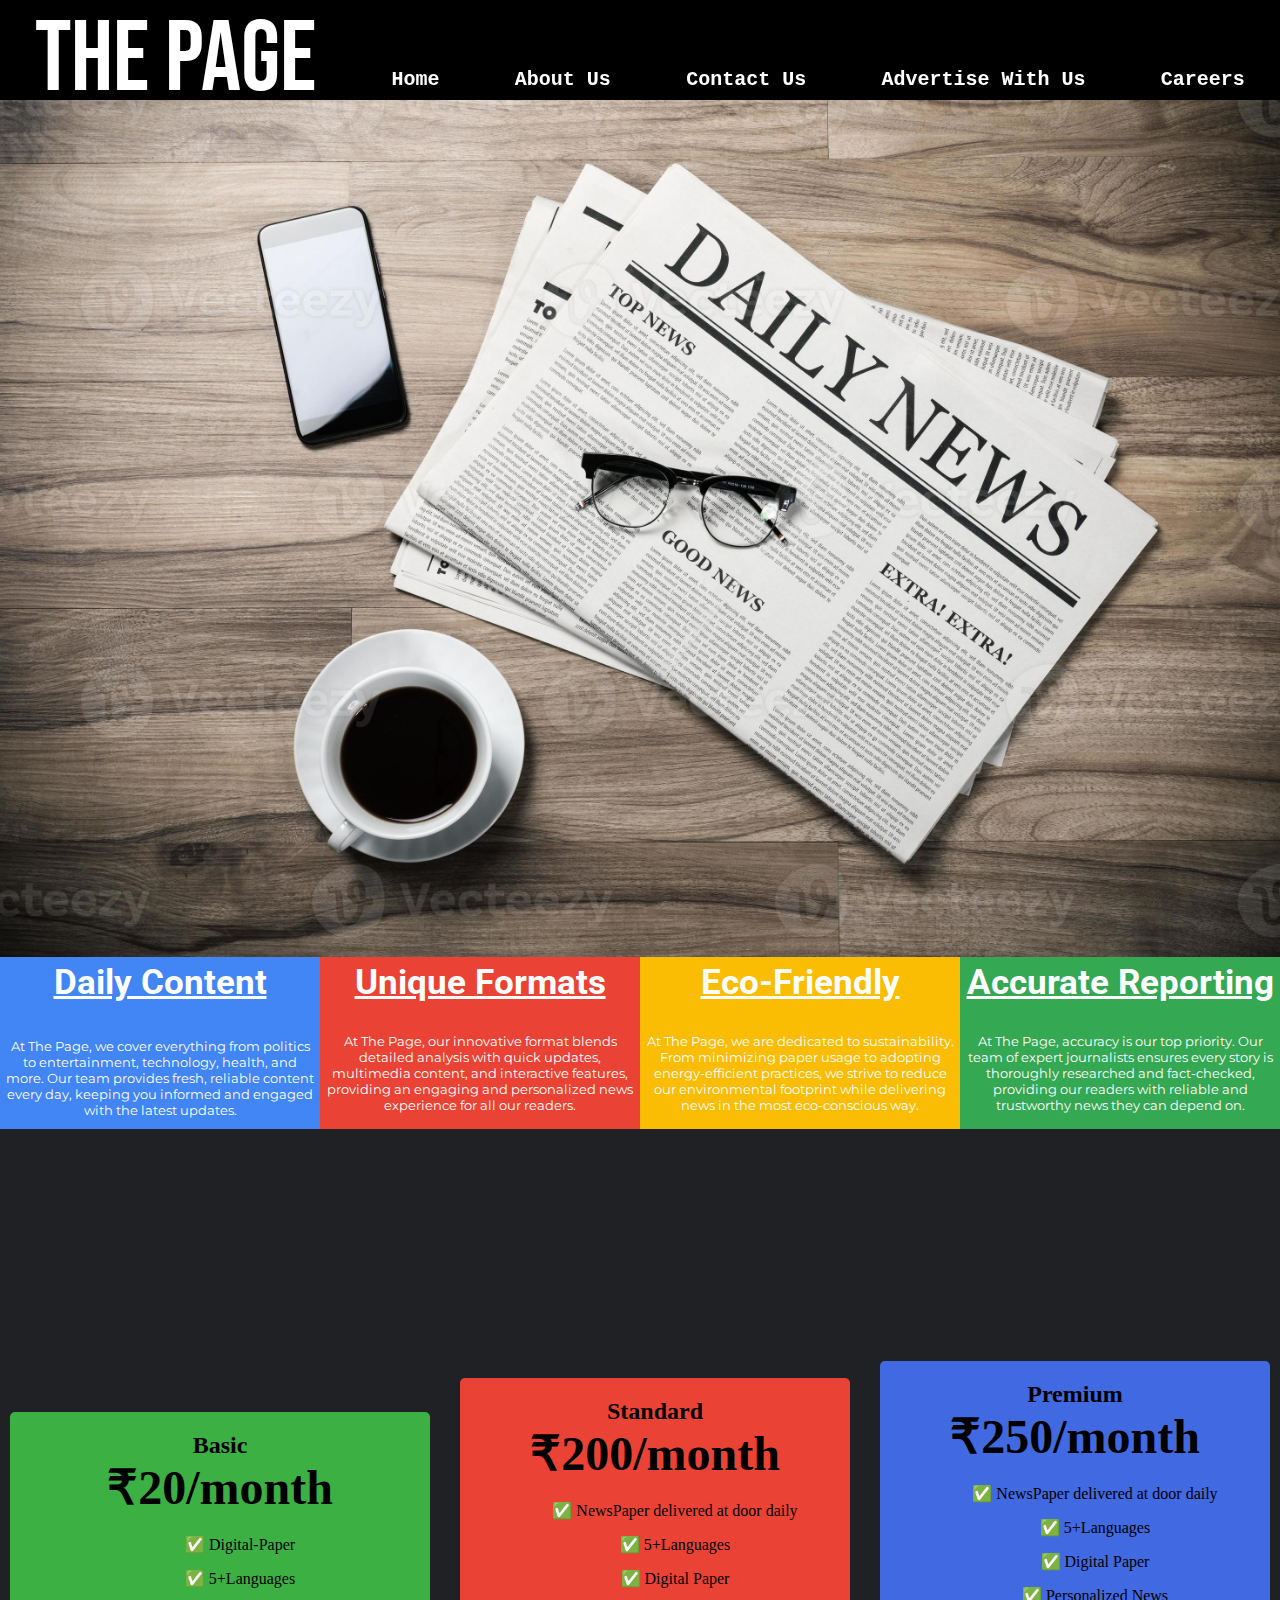
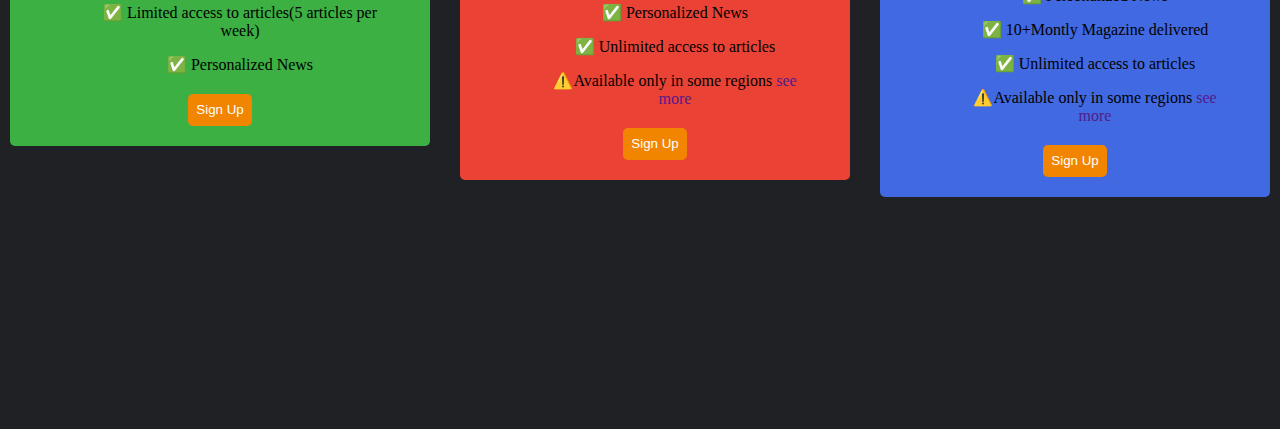
<file: index.html>
<!DOCTYPE html>
<html lang="en">
<head>
    <meta charset="UTF-8">
    <meta name="viewport" content="width=device-width, initial-scale=1.0">
    <title>The Paper</title>
    <link href="assets/main.css" rel="stylesheet">
    <link rel="preconnect" href="https://fonts.googleapis.com">
    <link rel="preconnect" href="https://fonts.gstatic.com" crossorigin>
    <link href="https://fonts.googleapis.com/css2?family=Bebas+Neue&display=swap" rel="stylesheet">
    <link rel="preconnect" href="https://fonts.googleapis.com">
    <link rel="preconnect" href="https://fonts.gstatic.com" crossorigin>
    <link href="https://fonts.googleapis.com/css2?family=Bebas+Neue&family=Montserrat:ital,wght@0,100..900;1,100..900&display=swap" rel="stylesheet">
    <link rel="preconnect" href="https://fonts.googleapis.com">
    <link rel="preconnect" href="https://fonts.gstatic.com" crossorigin>
    <link href="https://fonts.googleapis.com/css2?family=Bebas+Neue&family=Montserrat:ital,wght@0,100..900;1,100..900&family=Roboto:ital,wght@0,100..900;1,100..900&display=swap" rel="stylesheet">
    <style>

      
    </style>
</head>

<body>
    <div class="nav-bar">
        <a href="index.html"><h1 class="nav-content" id="Title" >The Page</h1></a>
        <a href="index.html" class="nav-content"><h1>Home</h1></a>
        <a href="About-Us.html" class="nav-content"><h1> About Us</h1></a>
        <a href="Contact-us.html" class="nav-content"><h1> Contact Us</h1></a>
        <a href="Advertise.html" class="nav-content"><h1> Advertise With Us</h1></a>
        <a href="Our-Branches.html" class="nav-content"><h1> Careers</h1></a>
    </div>
    <div class="Parent">
        <div class="top">
            <div class="main-shit"><img src="images/newspaper-with-the-headline-news-and-glasses-and-coffee-cup-on-wooden-table-daily-newspaper-mock-up-concept-photo.jpg" style="width: 100%; height: 100%;" alt="An image of newspapers,glasses and coffee on the table"></div>
            <div class="p1">
                <h2 class="Pheading">Daily Content</h2>
                <p class="pdescription">At The Page, we cover everything from politics to entertainment, technology, health, and more. Our team provides fresh, reliable content every day, keeping you informed and engaged with the latest updates.</p>
            </div>
            <div class="p2">
                <h2 class="Pheading" style=" margin-bottom: 0px;">Unique Formats</h2>
                <p class="pdescription">At The Page, our innovative format blends detailed analysis with quick updates, multimedia content, and interactive features, providing an engaging and personalized news experience for all our readers.</p>
            </div>
            <div class="p3">
                <h2 class="Pheading">Eco-Friendly</h2>
                <p class="pdescription">At The Page, we are dedicated to sustainability. From minimizing paper usage to adopting energy-efficient practices, we strive to reduce our environmental footprint while delivering news in the most eco-conscious way.</p>
            </div>
            <div class="p4">
                <h2 class="Pheading">Accurate Reporting</h2>
                <p class="pdescription">At  The Page, accuracy is our top priority. Our team of expert journalists ensures every story is thoroughly researched and fact-checked, providing our readers with reliable and trustworthy news they can depend on.

                </p>
            </div>
        </div>
        <div class="bottom">
            <div class="pricing-container">
                <div class="pricing-plan" id="Basic">
                  <div class="plan-title" >Basic</div>
                  <div class="plan-price">&#8377;20/month</div>
                  <ul class="plan-features">
                    <li>✅ Digital-Paper</li>
                    <li>✅ 5+Languages</li>
                    <li>✅ Limited access to articles(5 articles per week)</li>
                    <li>✅ Personalized News</li>
                  </ul>
                  <a href="signup.html"><button class="plan-button">Sign Up</button></a>
                </div>
                <div class="pricing-plan" id="Standard">
                  <div class="plan-title" >Standard</div>
                  <div class="plan-price">&#8377;200/month</div>
                  <ul class="plan-features">
                    <li>✅ NewsPaper delivered at door daily</li>
                    <li>✅ 5+Languages</li>
                    <li>✅ Digital Paper</li>
                    <li>✅ Personalized News</li>
                    <li>✅ Unlimited access to articles</li>
                    <li>⚠️Available only in some regions <a href="">see more</a></li>
                  </ul>
                  <a href="signup.html"><button class="plan-button">Sign Up</button></a>
                </div>
                <div class="pricing-plan" id="Premium">
                  <div class="plan-title" >Premium</div>
                  <div class="plan-price">&#8377;250/month</div>
                  <ul class="plan-features">
                    <li>✅ NewsPaper delivered at door daily</li>
                    <li>✅ 5+Languages</li>
                    <li>✅ Digital Paper</li>
                    <li>✅ Personalized News</li>
                    <li>✅ 10+Montly Magazine delivered</li>
                    <li>✅ Unlimited access to articles</li>
                    <li>⚠️Available only in some regions <a href="">see more</a></li>
                  </ul>
                  <a href="signup.html"><button class="plan-button">Sign Up</button></a>
                </div>
              </div>
        </div>
    </div>
    
</body>
</html>
</file>
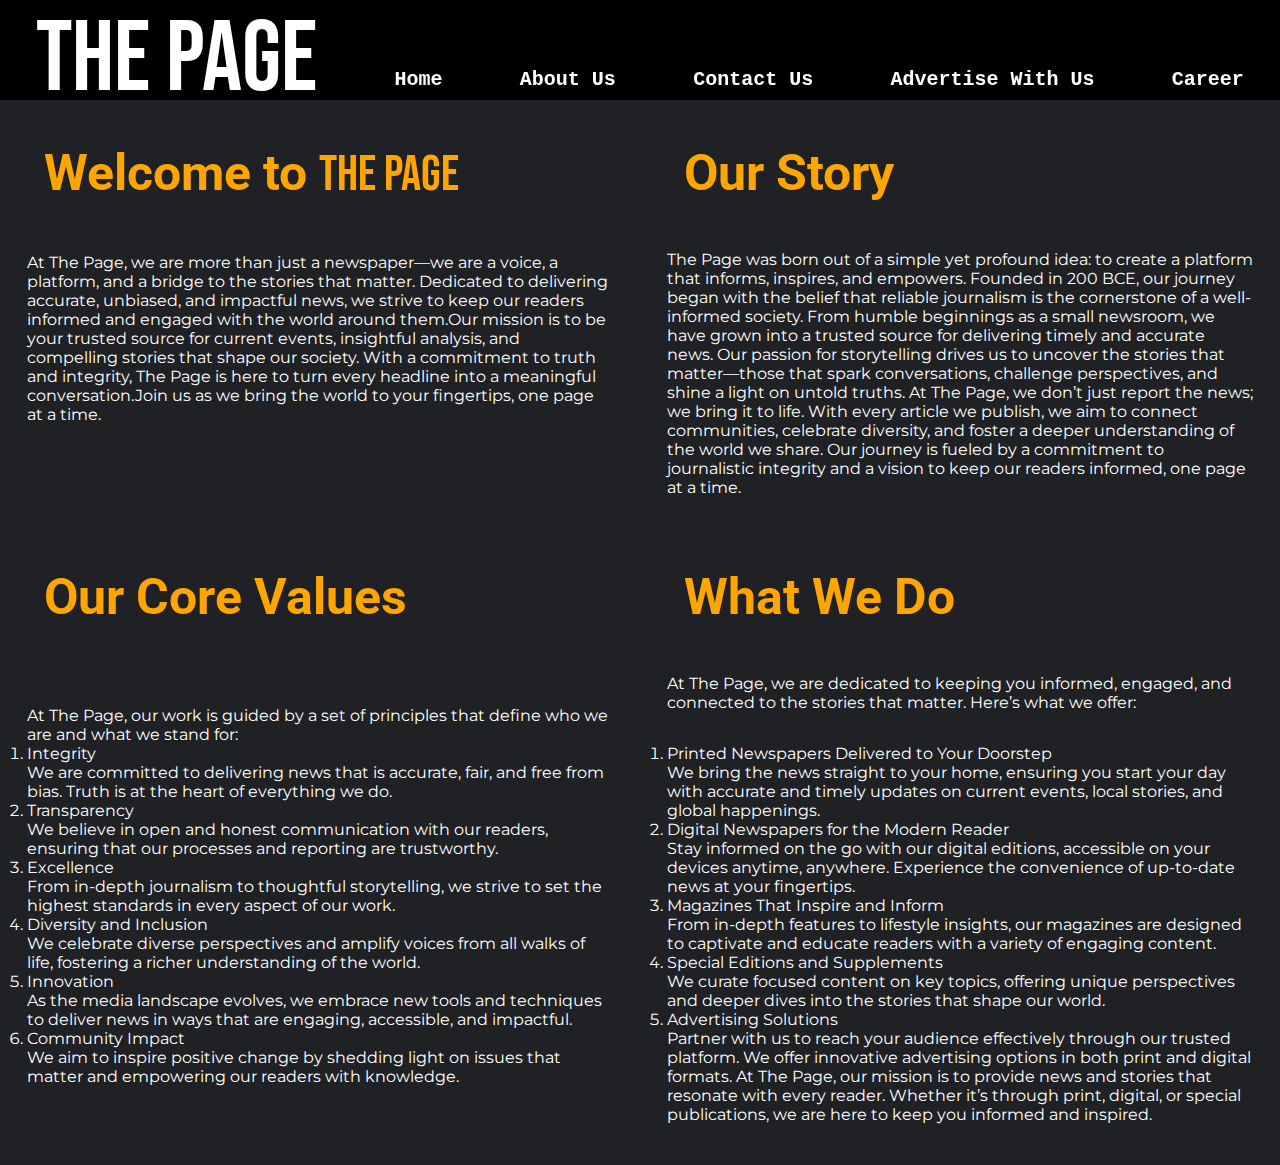
<file: About-Us.html>
<!DOCTYPE html>
<html lang="en">
<head>
    <meta charset="UTF-8">
    <meta name="viewport" content="width=device-width, initial-scale=1.0">
    <title>About Us</title>
    <link href="assets/main.css" rel="stylesheet">
    <link rel="preconnect" href="https://fonts.googleapis.com">
    <link rel="preconnect" href="https://fonts.gstatic.com" crossorigin>
    <link href="https://fonts.googleapis.com/css2?family=Bebas+Neue&family=Montserrat:ital,wght@0,100..900;1,100..900&family=Roboto:ital,wght@0,100..900;1,100..900&display=swap" rel="stylesheet">
    <style>
        body{
            background-color: #202124;
        }
        .grid1{
            display: grid;
            grid-template-columns: 1fr 1fr;
            grid-template-rows: 1fr 1fr;
            height: 750px;

        }
        .thalaketukal{
            color: #FFA500;
            font-family: "Roboto", serif;
            font-size: 50px;
            font-style: normal;
            margin: 33.5px;
        }
        .paras{
            color: white;
            font-family: "Montserrat", serif;
            font-style: normal;
            margin: 2px;
            padding: 15px;
        }
        .Intro{
            grid-row: 1;
            grid-column: 1;
            padding: 10px;
        }
        .grid1{
            position: relative;
            top: 100px;
        }
        .logo1{
            font-family: "Bebas Neue", serif !important;
            font-weight: normal;
        }
        .Story{
            grid-row: 1;
            grid-column: 2;
            padding: 10px;
        }
        .Core-values{
            grid-row: 2;
            grid-column: 1;
            padding: 10px;
        }
        .What-we-do{
            grid-row: 2;
            grid-column: 2;
            padding: 10px;
        }
        @media(max-width: 800px){
            .grid1{
            display: grid;
            grid-template-rows: 1fr 1fr 1fr 1fr ;
            grid-template-columns: 2;
            height: 2000px;

        }
        .Intro{
            grid-row: 1;
            grid-column: span2;
            padding: 10px;
        }
        .Story{
            grid-row: 2;
            grid-column: span2;
            padding: 10px;
        }
        .Core-values{
            grid-row: 3;
            grid-column: span2;
            padding: 10px;
        }
        .What-we-do{
            grid-row: 4;
            grid-column: span2;
            padding: 10px;

        }
       }
       @media(max-width:800px){
            .nav-bar{
                background-color: black;
                color: white;
                font-family: 'Courier New', Courier, monospace;
                display: flex;
                gap: 20px;
                justify-content: center;
                height: 120px;
                width: 100%;
                flex-wrap: wrap;
                position: relative;
    
            }
            #Title{
               display: none;
            }
            .nav-content{
    text-decoration: none;
    color: rgb(255, 255, 255);
    font-size: 10px;
    margin: 0px;
    background-color: #202124;
    border-radius: 10px;
    
    
}        
        
        }
    </style>

</head>
<body>
    <div class="about-us-parent">
        <div class="nav-bar">
            <a href="index.html"><h1 class="nav-content" id="Title" >The Page</h1></a>
            <a href="index.html" class="nav-content"><h1>Home</h1></a>
            <a href="About-Us.html" class="nav-content"><h1> About Us</h1></a>
            <a href="Contact-us.html" class="nav-content"><h1> Contact Us</h1></a>
            <a href="Advertise.html" class="nav-content"><h1> Advertise With Us</h1></a>
            <a href="Our-Branches.html" class="nav-content"><h1> Career</h1></a>
        </div>
        <div class="grid1">
            <div class="Intro">
                <h1 class="thalaketukal">Welcome to <span class="thalaketukal logo1" style="margin: 0px;">The Page</span></h1>
                <p class="paras">At The Page, we are more than just a newspaper—we are a voice, a platform, and a bridge to the stories that matter. Dedicated to delivering accurate, unbiased, and impactful news, we strive to keep our readers informed and engaged with the world around them.Our mission is to be your trusted source for current events, insightful analysis, and compelling stories that shape our society. With a commitment to truth and integrity, The Page is here to turn every headline into a meaningful conversation.Join us as we bring the world to your fingertips, one page at a time.</p>
            </div>
            <div class="Story">
                <h1 class="thalaketukal">Our Story</h1>
                <p class="paras">The Page was born out of a simple yet profound idea: to create a platform that informs, inspires, and empowers. Founded in 200 BCE, our journey began with the belief that reliable journalism is the cornerstone of a well-informed society.

                    From humble beginnings as a small newsroom, we have grown into a trusted source for delivering timely and accurate news. Our passion for storytelling drives us to uncover the stories that matter—those that spark conversations, challenge perspectives, and shine a light on untold truths.
                    
                    At The Page, we don’t just report the news; we bring it to life. With every article we publish, we aim to connect communities, celebrate diversity, and foster a deeper understanding of the world we share.
                    
                    Our journey is fueled by a commitment to journalistic integrity and a vision to keep our readers informed, one page at a time.</p>
            </div>
            <div class="Core-values">
                <h1 class="thalaketukal">Our Core Values</h1>
                <p class="paras"><ol class="paras">At The Page, our work is guided by a set of principles that define who we are and what we stand for:

                    <li>Integrity</li>
                    We are committed to delivering news that is accurate, fair, and free from bias. Truth is at the heart of everything we do.
                    
                    <li>Transparency</li>
                    We believe in open and honest communication with our readers, ensuring that our processes and reporting are trustworthy.
                    
                    <li>Excellence</li>
                    From in-depth journalism to thoughtful storytelling, we strive to set the highest standards in every aspect of our work.
                    
                    <li>Diversity and Inclusion</li>
                    We celebrate diverse perspectives and amplify voices from all walks of life, fostering a richer understanding of the world.
                    
                    <li>Innovation</li>
                    As the media landscape evolves, we embrace new tools and techniques to deliver news in ways that are engaging, accessible, and impactful.
                    
                    <li>Community Impact</li>
                    We aim to inspire positive change by shedding light on issues that matter and empowering our readers with knowledge.</ol>
                </p>

            </div>
            <div class="What-we-do">
                <h2 class="thalaketukal">What We Do</h2>
                <p class="paras">At The Page, we are dedicated to keeping you informed, engaged, and connected to the stories that matter. Here’s what we offer:

                    <ol class="paras"><li>Printed Newspapers Delivered to Your Doorstep</li>
                    We bring the news straight to your home, ensuring you start your day with accurate and timely updates on current events, local stories, and global happenings.
                    
                    <li>Digital Newspapers for the Modern Reader</li>
                    Stay informed on the go with our digital editions, accessible on your devices anytime, anywhere. Experience the convenience of up-to-date news at your fingertips.
                    
                    <li>Magazines That Inspire and Inform</li>
                    From in-depth features to lifestyle insights, our magazines are designed to captivate and educate readers with a variety of engaging content.
                    
                    <li>Special Editions and Supplements</li>
                    We curate focused content on key topics, offering unique perspectives and deeper dives into the stories that shape our world.
                    
                    <li>Advertising Solutions</li>
                    Partner with us to reach your audience effectively through our trusted platform. We offer innovative advertising options in both print and digital formats.
                    
                    At The Page, our mission is to provide news and stories that resonate with every reader. Whether it’s through print, digital, or special publications, we are here to keep you informed and inspired.</ol>
                    
                    </p>
            </div>
        </div>
    </div>
</body>
</html>
</file>
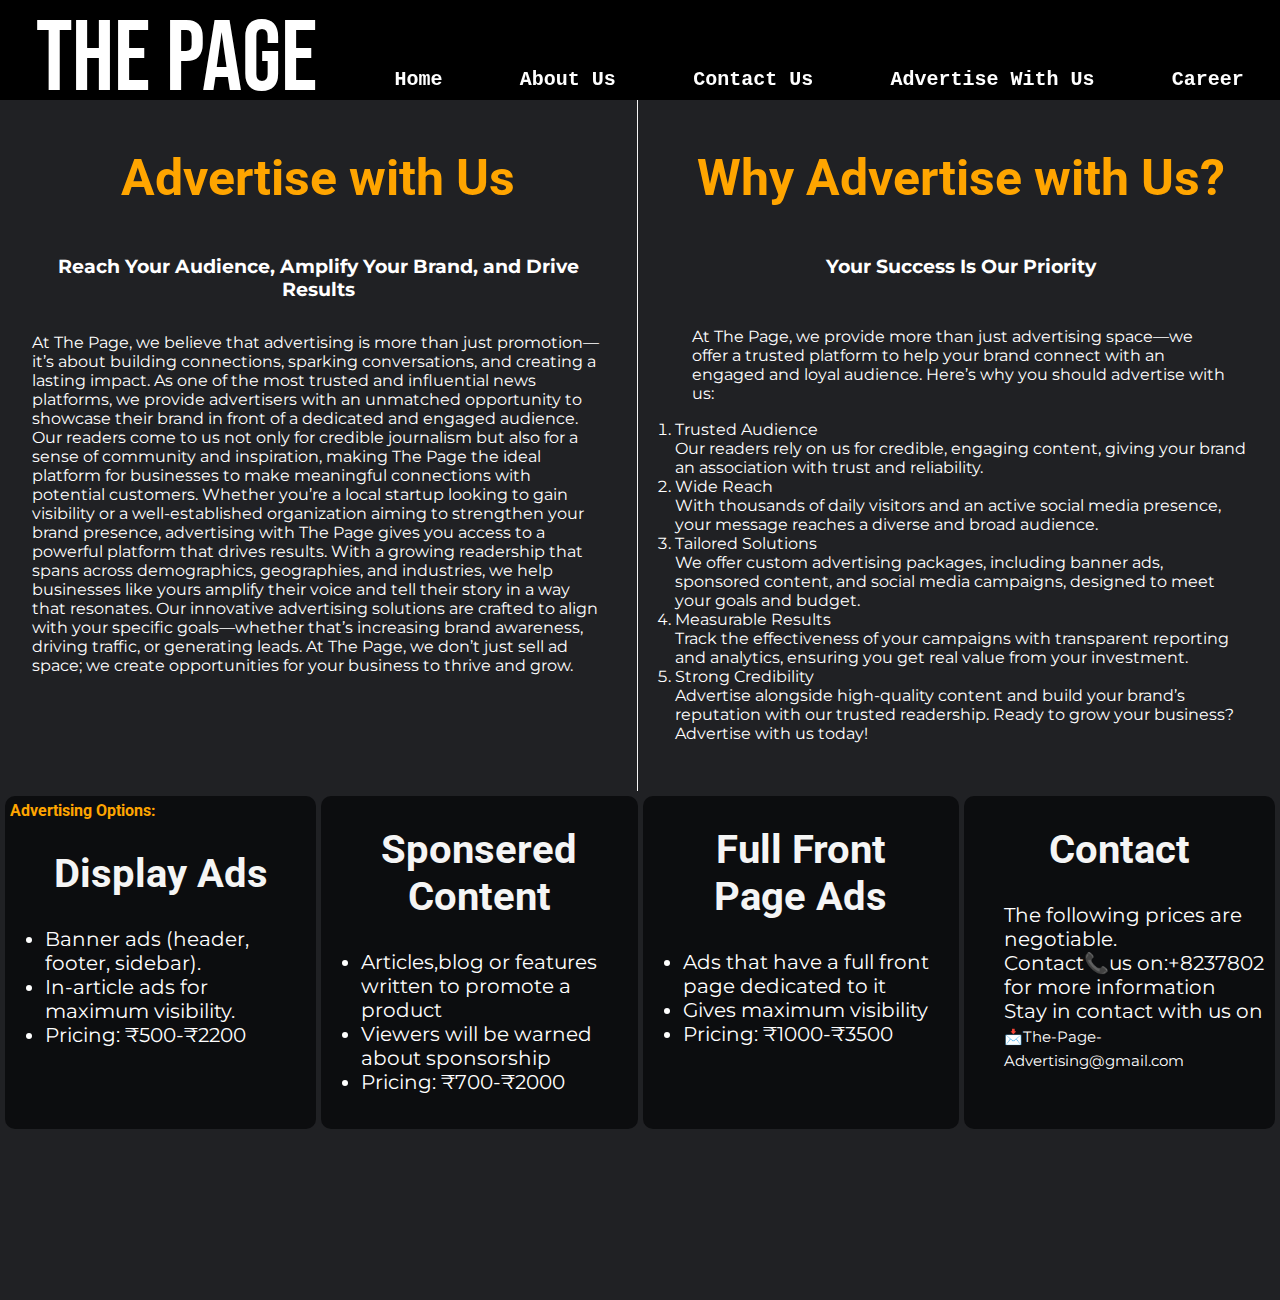
<file: Advertise.html>
<!DOCTYPE html>
<html lang="en">
<head>
    <meta charset="UTF-8">
    <meta name="viewport" content="width=device-width, initial-scale=1.0">
    <title>Advertise With Us</title>
    <link href="assets/main.css" rel="stylesheet">
    <link rel="preconnect" href="https://fonts.googleapis.com">
    <link rel="preconnect" href="https://fonts.gstatic.com" crossorigin>
    <link href="https://fonts.googleapis.com/css2?family=Bebas+Neue&family=Montserrat:ital,wght@0,100..900;1,100..900&family=Roboto:ital,wght@0,100..900;1,100..900&display=swap" rel="stylesheet">
    <style>
        body{
            background-color: #202124;
        }
        .grid1{
            display: grid;
            grid-template-rows: 6fr 4fr 2fr;
            grid-template-columns: 1fr 1fr 1fr 1fr;
            height: 1200px;
            position: relative;
            top:100px;
            gap: 5px;
        }
        .Intro{
            grid-row: 1;
            grid-column: 1 / 3;
            border-right: 0.5px whitesmoke solid;
            padding: 15px;
        
        }
        .thalaketukal{
            color: #FFA500;
            font-family: "Roboto", serif;
            font-size: 50px;
            font-style: normal;
            margin: 33.5px;
        }
        .paras{
            color: white;
            font-family: "Montserrat", serif;
            font-style: normal;
            margin: 2px;
            padding: 15px;
           
        }
        .Why{
            grid-row: 1;
            grid-column: 3 / -1;
            padding: 15px;
        }
        .type1{
            grid-row: 2;
            grid-column: 1;
            margin-left: 5px;
        }
        .smelhedin{
            color: whitesmoke;
            font-family: "Roboto", serif;
            font-size: 40px;
            font-style: normal;
            margin: 30px;
            text-align: center;
            
        }
        .para2{
            color: white;
            font-family: "Montserrat", serif;
            font-style: normal;
            font-size: 20px;           
        }
        .type2{
            grid-row: 2;
            grid-column: 2 / 3;
        }
        .bgcol{
            background-color: #0c0d0f;
            border-radius: 10px;
            
        }
        .type3{
            grid-row: 2;
            grid-column: 3 / 4;
        }
        .contact{
            grid-row:2;
            grid-column: 4 / 5;
            margin-right: 5px;
        }
    

    </style>

</head>
<body>
    <div class="about-us-parent">
        <div class="nav-bar ">
            <a href="../index.html"><h1 class="nav-content" id="Title" >The Page</h1></a>
            <a href="../index.html" class="nav-content"><h1>Home</h1></a>
            <a href="About-Us.html" class="nav-content"><h1> About Us</h1></a>
            <a href="Contact-us.html" class="nav-content"><h1> Contact Us</h1></a>
            <a href="Advertise.html" class="nav-content"><h1> Advertise With Us</h1></a>
            <a href="Our-Branches.html" class="nav-content"><h1> Career</h1></a>
        </div>
        <div class="grid1">
            <div class="Intro">
                <h2 class="thalaketukal" style="text-align: center;">Advertise with Us</h2>
                <h3 class="paras" style="font-weight: bold; text-align: center;">Reach Your Audience, Amplify Your Brand, and Drive Results</h3>
                <p class="paras">At The Page, we believe that advertising is more than just promotion—it’s about building connections, sparking conversations, and creating a lasting impact. As one of the most trusted and influential news platforms, we provide advertisers with an unmatched opportunity to showcase their brand in front of a dedicated and engaged audience. Our readers come to us not only for credible journalism but also for a sense of community and inspiration, making The Page the ideal platform for businesses to make meaningful connections with potential customers.

                    Whether you’re a local startup looking to gain visibility or a well-established organization aiming to strengthen your brand presence, advertising with The Page gives you access to a powerful platform that drives results. With a growing readership that spans across demographics, geographies, and industries, we help businesses like yours amplify their voice and tell their story in a way that resonates. Our innovative advertising solutions are crafted to align with your specific goals—whether that’s increasing brand awareness, driving traffic, or generating leads. At The Page, we don’t just sell ad space; we create opportunities for your business to thrive and grow.</p>
            </div>
            <div class="Why">
                <h2 class="thalaketukal" style="text-align: center;">Why Advertise with Us?</h2>
                <h3 class="paras" style="font-weight: bold; text-align: center;">Your Success Is Our Priority</h3>
                <ol class="paras"><p class="paras">At The Page, we provide more than just advertising space—we offer a trusted platform to help your brand connect with an engaged and loyal audience. Here’s why you should advertise with us:

                    <li>Trusted Audience</li>
                    Our readers rely on us for credible, engaging content, giving your brand an association with trust and reliability.
                    
                    <li>Wide Reach</li>
                    With thousands of daily visitors and an active social media presence, your message reaches a diverse and broad audience.
                    
                    <li>Tailored Solutions</li>
                    We offer custom advertising packages, including banner ads, sponsored content, and social media campaigns, designed to meet your goals and budget.
                    
                    <li>Measurable Results</li>
                    Track the effectiveness of your campaigns with transparent reporting and analytics, ensuring you get real value from your investment.
                    
                    <li>Strong Credibility</li>
                    Advertise alongside high-quality content and build your brand’s reputation with our trusted readership.
                    
                    Ready to grow your business? Advertise with us today!</p></ol>
            </div>
           <div class="type1 bgcol">
            <h4 class="thalaketukal" style="font-size: medium; margin: 5px;">Advertising Options:</h4>
            <h4 class="smelhedin">Display Ads</h4>
            <ul class="para2">
                <li>Banner ads (header, footer, sidebar).</li>
                <li>In-article ads for maximum visibility.</li>
                <li>Pricing: &#x20B9;500-&#x20B9;2200</i></li>
            </ul>
            
           </div>
           <div class="type2 bgcol">
            <h4 class="smelhedin">Sponsered Content</h4>
            <ul class="para2">
                <li>Articles,blog or features written to promote a product</li>
                <li>Viewers will be warned about sponsorship</li>
                <li>Pricing: &#x20B9;700-&#x20B9;2000</li>
            </ul>
           </div>
           <div class="type3 bgcol">
            <h4 class="smelhedin">Full Front Page Ads</h4>
            <ul class="para2">
                <li>Ads that have a full front page dedicated to it</li>
                <li>Gives maximum visibility</li>
                <li>Pricing: &#x20B9;1000-&#x20B9;3500</li>
            </ul>

           </div>
            <div class="contact bgcol">
                <h4 class="smelhedin">Contact</h4>
                <ul style="list-style-type: none;">
                    <li class="para2" >The following prices are negotiable.</li>
                    <li class="para2">Contact📞us on:+8237802 for more information</li>
                    <li class="para2">Stay in contact with us on <br><span class="para2" style="font-size: 15px;"> 📩The-Page-Advertising@gmail.com</span></li>
                </ul>
            </div>
            <div class="footer"></div>
        </div>
    </div>
</body>
</html>
</file>
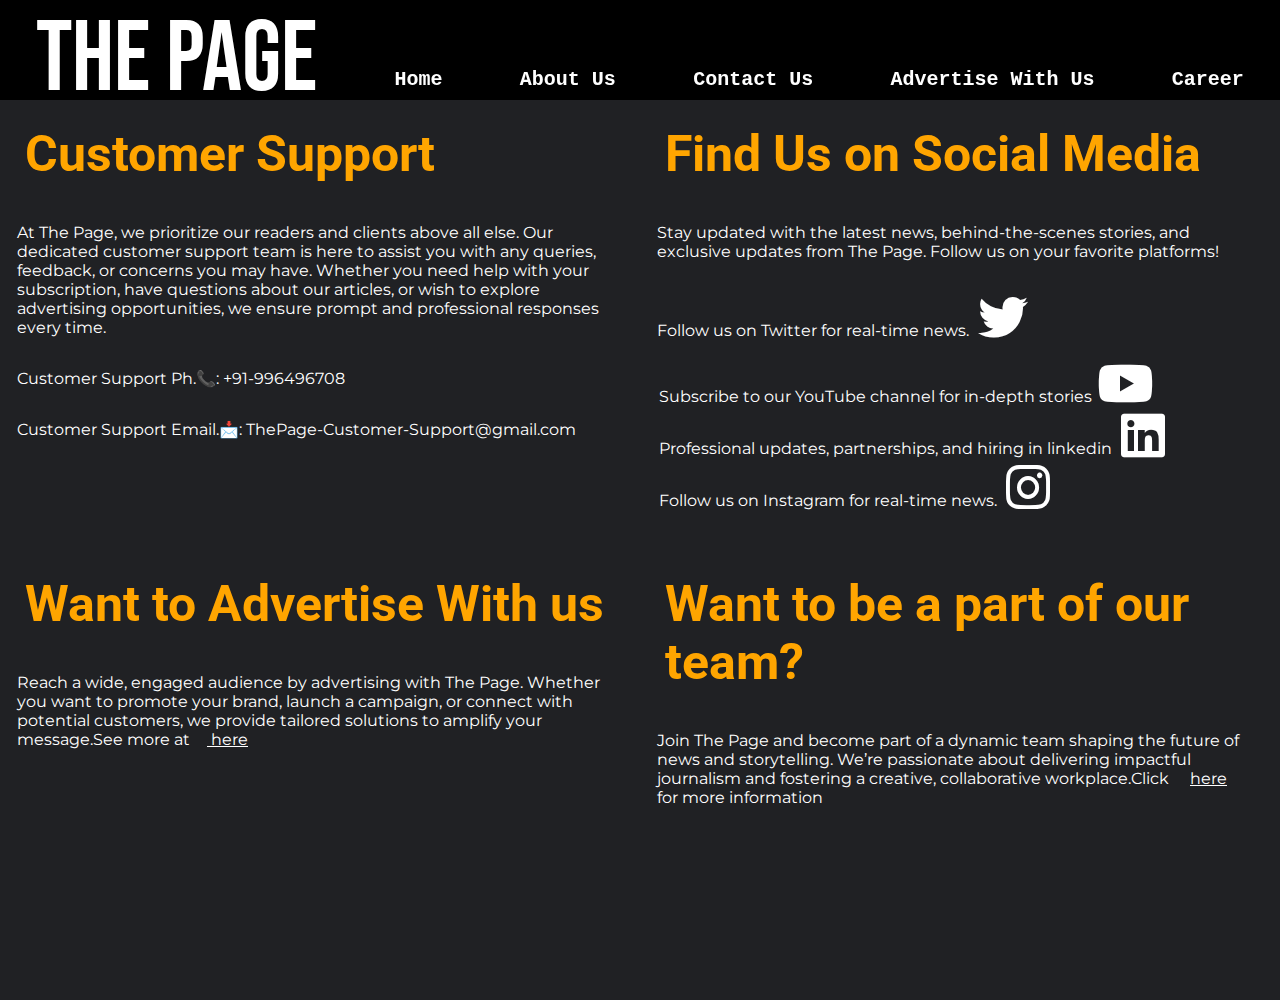
<file: Contact-us.html>
<!DOCTYPE html>
<html lang="en">
<head>
    <meta charset="UTF-8">
    <meta name="viewport" content="width=device-width, initial-scale=1.0">
    <title>Contact Us</title>
    <link href="assets/main.css" rel="stylesheet">
    <link rel="preconnect" href="https://fonts.googleapis.com">
    <link rel="preconnect" href="https://fonts.gstatic.com" crossorigin>
    <link href="https://fonts.googleapis.com/css2?family=Bebas+Neue&family=Montserrat:ital,wght@0,100..900;1,100..900&family=Roboto:ital,wght@0,100..900;1,100..900&display=swap" rel="stylesheet">
    <link href="https://cdnjs.cloudflare.com/ajax/libs/font-awesome/6.0.0/css/all.min.css" rel="stylesheet">

    <style>
        body{
            background-color: #202124;
        }
        .grid1{
            position: relative;
            top: 100px;
            display: grid;
            grid-template-columns: 2fr 2fr;
            grid-template-rows: 1fr 1fr ;
            height: 900px;
        }
        .thalaketukal{
            color: #FFA500;
            font-family: "Roboto", serif;
            font-size: 50px;
            font-style: normal;
            margin: 25px;
        }
        .paras{
            color: white;
            font-family: "Montserrat", serif;
            font-style: normal;
            margin: 2px;
            padding: 15px;
        }
        .Customer-Support{
            grid-row: 1;
            grid-column: 1;
        }
        .no-padin{
            padding: 0px !important;
        }
        .icons{
            font-size: 50px; 
            margin-left: 5px;
            
        }
        .Socials{
            grid-row: 1;
            grid-column: 2 / -1;
        }
        .Advertise{
            grid-row: 2;
            grid-column: 1 / 2;
        }
        .career{
            grid-row: 2;
            grid-column: 2 / 3;
        }
    
    </style>

</head>
<body>
    <div class="about-us-parent">
        <div class="nav-bar">
            <a href="../index.html"><h1 class="nav-content" id="Title" >The Page</h1></a>
            <a href="../index.html" class="nav-content"><h1>Home</h1></a>
            <a href="About-Us.html" class="nav-content"><h1> About Us</h1></a>
            <a href="Contact-us.html" class="nav-content"><h1> Contact Us</h1></a>
            <a href="Advertise.html" class="nav-content"><h1> Advertise With Us</h1></a>
            <a href="Our-Branches.html" class="nav-content"><h1> Career</h1></a>
        </div>
        <div class="grid1">
            <div class="Customer-Support">
                <h2 class="thalaketukal">Customer Support</h2>
                <p class="paras">At The Page, we prioritize our readers and clients above all else. Our dedicated customer support team is here to assist you with any queries, feedback, or concerns you may have. Whether you need help with your subscription, have questions about our articles, or wish to explore advertising opportunities, we ensure prompt and professional responses every time.</p>
                <p class="paras">Customer Support Ph.📞: +91-996496708</p>
                <p class="paras">Customer Support Email.📩: ThePage-Customer-Support@gmail.com</p>
            </div>
            <div class="Socials">
                <h2 class="thalaketukal">Find Us on Social Media</h2>
                <p class="paras">Stay updated with the latest news, behind-the-scenes stories, and exclusive updates from The Page. Follow us on your favorite platforms!</p>
                <p class="para no-padin"><a href="" class="paras">Follow us on Twitter for real-time news. <i class="fab fa-twitter icons" ></i></a></p>
                <p class="paras no-padin"><a href="" class="paras">Subscribe to our YouTube channel for in-depth stories<i class="fab fa-youtube icons" ></i></a></p>
                <p class="paras no-padin"><a href="" class="paras">Professional updates, partnerships, and hiring in linkedin  <i class="fab fa-linkedin icons" ></i></a></p>
                <p class="paras no-padin"><a href="" class="paras">Follow us on Instagram for real-time news. <i class="fab fa-instagram icons" ></i></a></p>

            </div>
            <div class="Advertise">
                <h2 class="thalaketukal">Want to Advertise With us</h2>
                <p class="paras">Reach a wide, engaged audience by advertising with The Page. Whether you want to promote your brand, launch a campaign, or connect with potential customers, we provide tailored solutions to amplify your message.See more at<a href="/other-page/Advertise.html" class="paras" style="text-decoration: underline;"> here</a></p>
            </div>
            <div class="career">
                <h2 class="thalaketukal">Want to be a part of our team?</h2>
                <p class="paras">Join The Page and become part of a dynamic team shaping the future of news and storytelling. We’re passionate about delivering impactful journalism and fostering a creative, collaborative workplace.Click <a href="/other-page/Our-Branches.html" class="paras" style="text-decoration: underline;">here</a> for more information</p>
            </div>
        </div>
    </div>
</body>
</html>
</file>
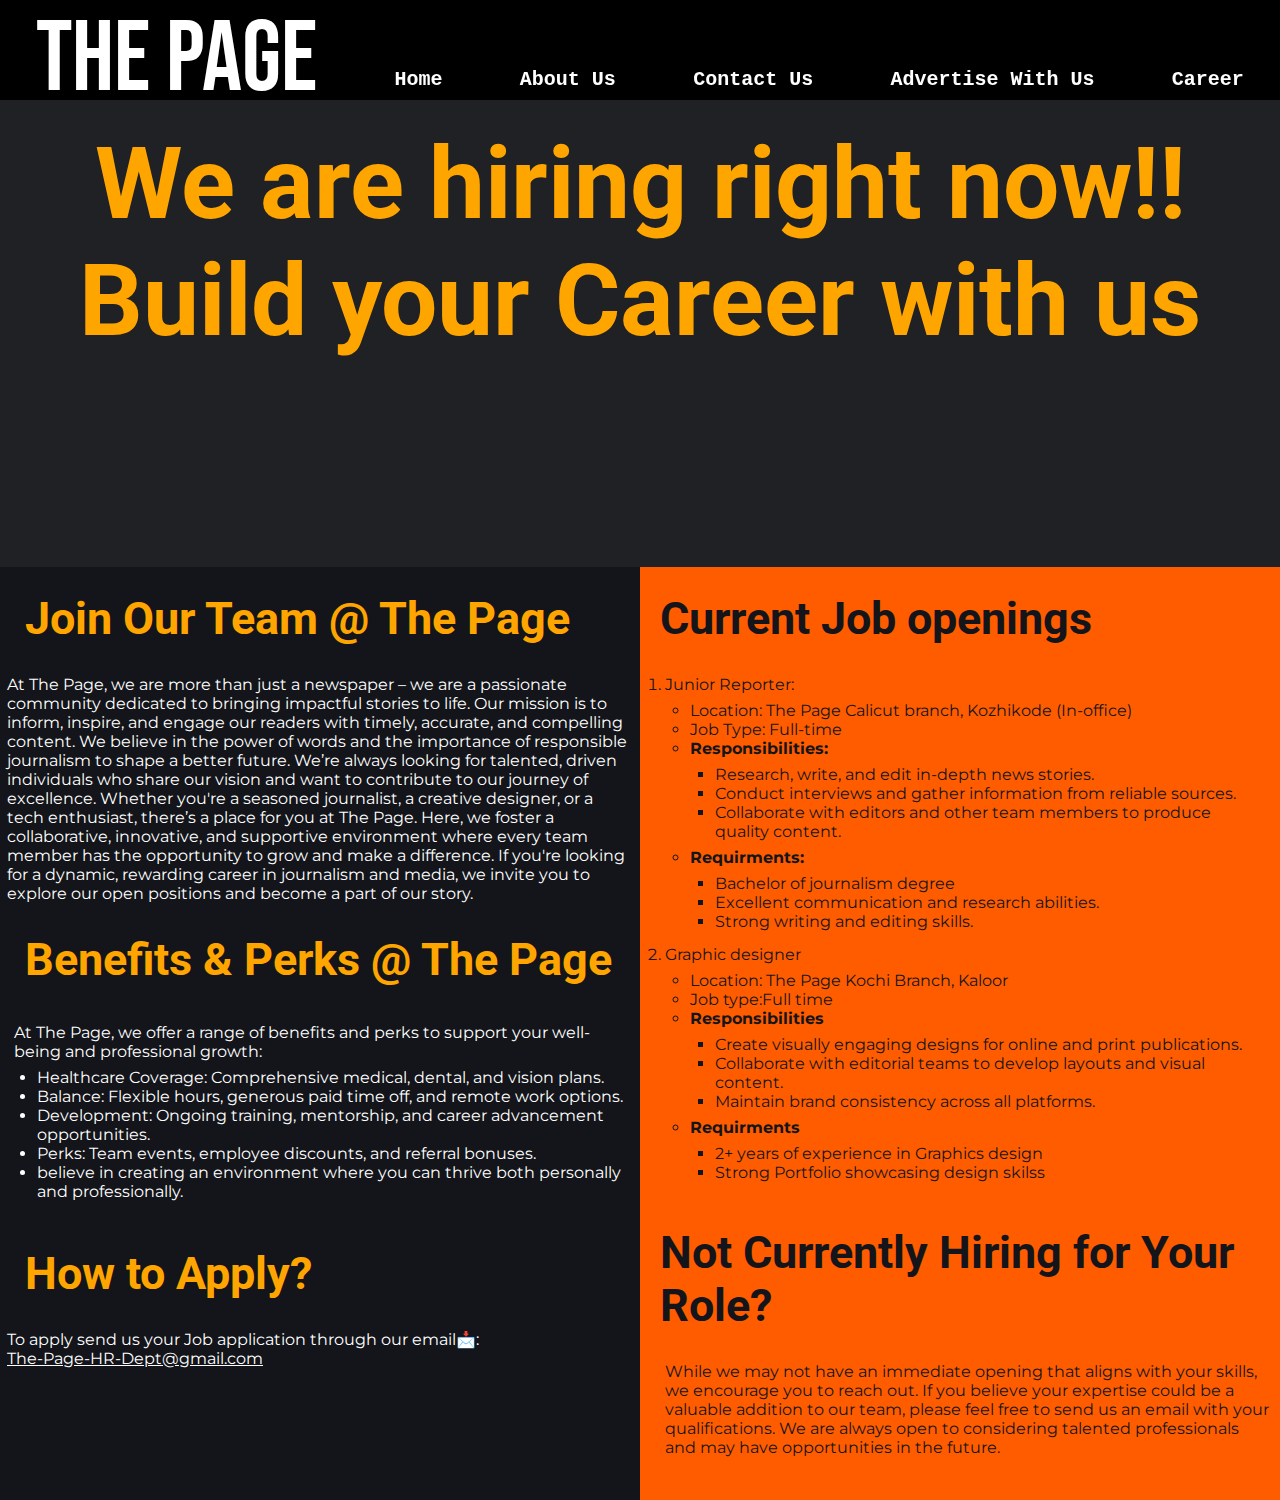
<file: Our-Branches.html>
<!DOCTYPE html>
<html lang="en">
<head>
    <meta charset="UTF-8">
    <meta name="viewport" content="width=device-width, initial-scale=1.0">
    <title>Career</title>
    <link href="assets/main.css" rel="stylesheet">
    <link rel="preconnect" href="https://fonts.googleapis.com">
    <link rel="preconnect" href="https://fonts.gstatic.com" crossorigin>
    <link href="https://fonts.googleapis.com/css2?family=Bebas+Neue&family=Montserrat:ital,wght@0,100..900;1,100..900&family=Roboto:ital,wght@0,100..900;1,100..900&display=swap" rel="stylesheet">
    <style>
        body{
            background-color: #202124;
        }
        .thalaketukal{
            color: #FFA500;
            font-family: "Roboto", serif;
            font-size: 45px;
            font-style: normal;
            margin: 25px;
        }
        .parent{
            position: relative;
            top: 100px;
            display: grid;
            grid-template-columns: 1fr 1fr;
            grid-template-rows: 1fr 1fr 1fr ;
            height: 1400px;
        }
        .sec1{
            grid-row: 1;
            grid-column: 1 / -1;
        }
        .paras{
            color: white;
            font-family: "Montserrat", serif;
            font-style: normal;
            margin: 2px;
            padding: 5px;
        }
        .sec2{
            grid-row: 2 / -1;
            grid-column: 1;
            background-color: #13151a;
        }
        .movethefkout{
            margin-left: 30px;
        }
        .sec3{
            grid-row: 2/ -1;
            grid-column: 2;
            background-color: #FF5C00;
        }
        .sec3txt{
            color: #13151a !important;
            margin-left: 20px;
        }
    </style>

</head>
<body>
    <div class="about-us-parent">
        <div class="nav-bar">
            <a href="index.html"><h1 class="nav-content" id="Title" >The Page</h1></a>
            <a href="index.html" class="nav-content"><h1>Home</h1></a>
            <a href="About-Us.html" class="nav-content"><h1> About Us</h1></a>
            <a href="Contact-us.html" class="nav-content"><h1> Contact Us</h1></a>
            <a href="Advertise.html" class="nav-content"><h1> Advertise With Us</h1></a>
            <a href="Our-Branches.html" class="nav-content"><h1> Career</h1></a>
        </div>
       <div class="parent">
        <div class="sec1">
            <h2 class="thalaketukal" style="font-size: 100px;text-align: center;">We are hiring right now!!<br>Build your Career with us</h2>

        </div>
        <div class="sec2">
            <h2 class="thalaketukal">Join Our Team @ The Page</h2>
            <p class="paras">At The Page, we are more than just a newspaper – we are a passionate community dedicated to bringing impactful stories to life. Our mission is to inform, inspire, and engage our readers with timely, accurate, and compelling content. We believe in the power of words and the importance of responsible journalism to shape a better future.

                We’re always looking for talented, driven individuals who share our vision and want to contribute to our journey of excellence. Whether you're a seasoned journalist, a creative designer, or a tech enthusiast, there’s a place for you at The Page. Here, we foster a collaborative, innovative, and supportive environment where every team member has the opportunity to grow and make a difference.
                
                If you're looking for a dynamic, rewarding career in journalism and media, we invite you to explore our open positions and become a part of our story.
                
                </p>
            <h2 class="thalaketukal">Benefits & Perks @ The Page</h2>
            <ul class="paras"><p class="paras">At The Page, we offer a range of benefits and perks to support your well-being and professional growth:

                <li class="movethefkout">Healthcare Coverage: Comprehensive medical, dental, and vision plans.</li>
                <li class="movethefkout">Balance: Flexible hours, generous paid time off, and remote work options.</li>
                <li class="movethefkout">Development: Ongoing training, mentorship, and career advancement opportunities.</li> 
                <li class="movethefkout">Perks: Team events, employee discounts, and referral bonuses.</li> 
                <li class="movethefkout"> believe in creating an environment where you can thrive both personally and professionally.</li></p></ul>
            <h2 class="thalaketukal">How to Apply?</h2>
            <p class="paras">To apply send us your Job application through our email📩:<br><u>The-Page-HR-Dept@gmail.com</u></p>
        </div>
        <div class="sec3">
            <h2 class="thalaketukal sec3txt">Current Job openings</h2>
            <ol class="paras sec3txt">
                <li>Junior Reporter:</li>
                <ul class="paras sec3txt">
                    <li>Location: The Page Calicut branch, Kozhikode (In-office)</li>
                    <li>Job Type: Full-time</li>
                    <li><b>Responsibilities:</b>
                        <ul class="paras sec3txt">
                            <li>Research, write, and edit in-depth news stories.</li>
                            <li>Conduct interviews and gather information from reliable sources.</li>
                            <li>Collaborate with editors and other team members to produce quality content.</li>
                        </ul></li>
                    <li><b>Requirments:</b>
                        <ul class="paras sec3txt">
                            <li>Bachelor of journalism degree</li>
                            <li>Excellent communication and research abilities.</li>
                            <li>Strong writing and editing skills.</li>
                        </ul>
                    </li>
                    </ul>
                <li>Graphic designer
                    <ul class="paras sec3txt">
                        <li>Location: The Page Kochi Branch, Kaloor</li>
                        <li>Job type:Full time</li>
                        <li><b>Responsibilities</b>
                            <ul class="paras sec3txt">
                                <li>Create visually engaging designs for online and print publications.</li>
                                <li>Collaborate with editorial teams to develop layouts and visual content.</li>
                                <li>Maintain brand consistency across all platforms.</li>
                            </ul>
                        </li>
                        <li><b>Requirments</b>
                            <ul class="paras sec3txt">
                                <li>2+ years of experience in Graphics design</li>
                                <li>Strong Portfolio showcasing design skilss</li>
                            </ul>
                        </li>
                    </ul>
                </li>

            </ol>
            <h2 class="thalaketukal sec3txt">Not Currently Hiring for Your Role?</h2>
            <p class="paras sec3txt">While we may not have an immediate opening that aligns with your skills, we encourage you to reach out. If you believe your expertise could be a valuable addition to our team, please feel free to send us an email with your qualifications. We are always open to considering talented professionals and may have opportunities in the future.

            </p>


        </div>
        <div>
        
    </div>
</body>
</html>
</file>
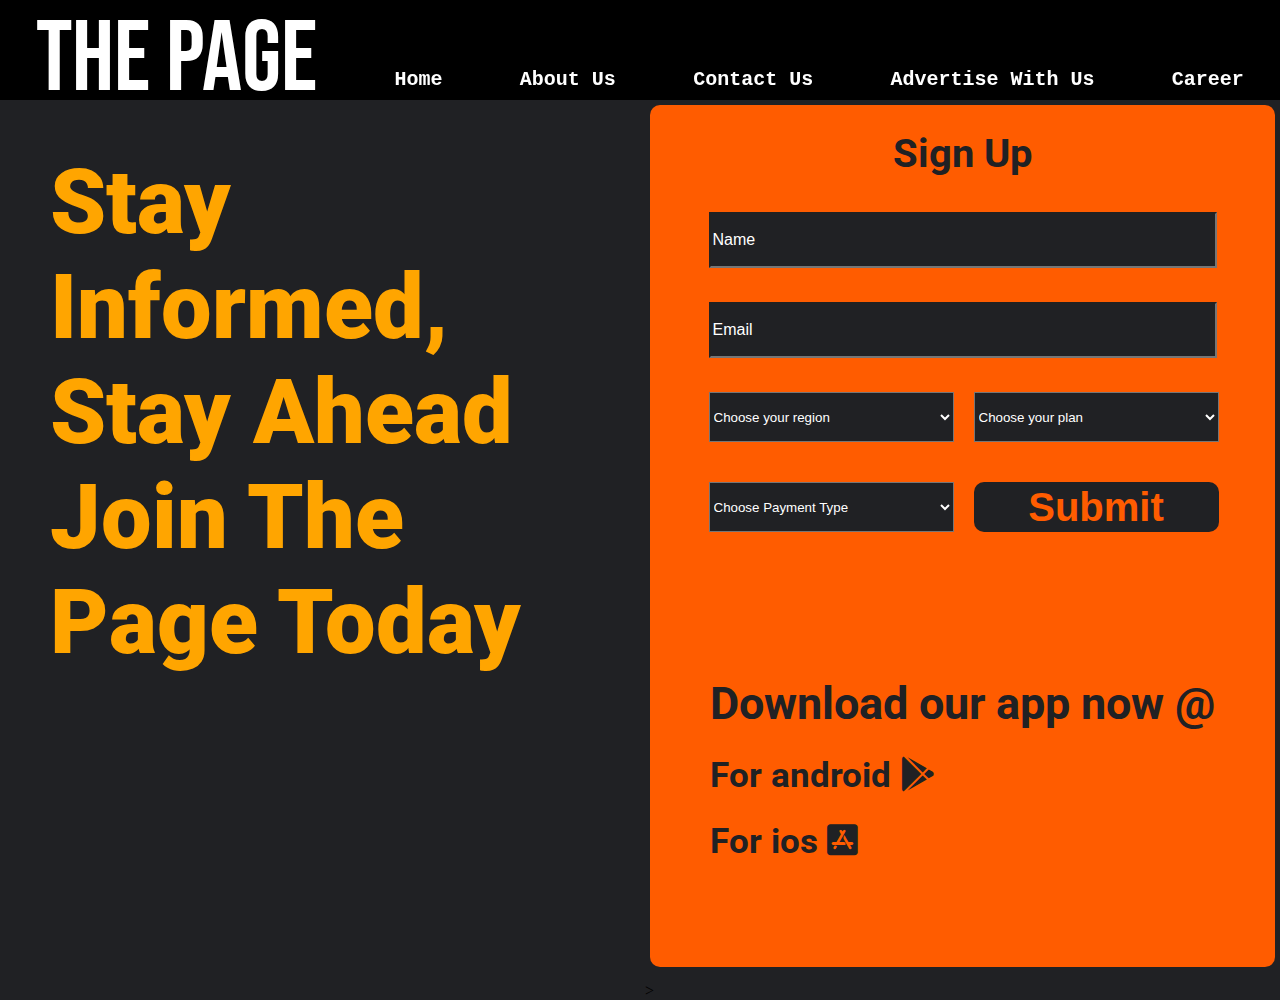
<file: signup.html>
<!DOCTYPE html>
<html lang="en">
<head>
    <meta charset="UTF-8">
    <meta name="viewport" content="width=device-width, initial-scale=1.0">
    <title>Signup</title>
    <link href="assets/main.css" rel="stylesheet">
    <link rel="preconnect" href="https://fonts.googleapis.com">
    <link rel="preconnect" href="https://fonts.gstatic.com" crossorigin>
    <link href="https://fonts.googleapis.com/css2?family=Bebas+Neue&family=Montserrat:ital,wght@0,100..900;1,100..900&family=Roboto:ital,wght@0,100..900;1,100..900&display=swap" rel="stylesheet">
    <!-- Add Font Awesome CDN -->
<link rel="stylesheet" href="https://cdnjs.cloudflare.com/ajax/libs/font-awesome/6.4.2/css/all.min.css">

<!-- Play Store Icon -->


    <style>
        body{
            background-color: #202124;
        }
        .thalaketukal{
            color: #FFA500;
            font-family: "Roboto", serif;
            font-size: 50px;
            font-style: normal;
            margin: 25px;
        }
        .parent{
            position: relative;
            top: 100px;
            display: grid;
            grid-template-columns: 1fr 1fr;
            grid-template-rows: 1fr;
            height: 900px;
            gap: 10px;
        }
        .sec1{
            grid-column: 1;
        }
        .sec2{
            grid-column: 2;
            background-color: #FF5C00;
            margin: 5px;
            border-radius: 10px;
            display: flex;
            flex-direction: column;
            align-items: center;
        }
        .sec2h{
            color: #202124;
            font-family: "Roboto", serif;
            font-size: 40px;
            font-style: normal;
            margin: 25px;
            text-align: center;
        }
        .paras{
            color: white;
            font-family: "Montserrat", serif;
            font-style: normal;
            margin: 2px;
            padding: 5px;
        }
        .form{
         display: grid;
         grid-template-columns: 1fr;
         grid-template-rows: repeat(5,1fr);
         height:450px;
        }
        .box1{
             min-width: 200px;
             width: 500px;
             height: 50px;
             margin: 10px;
             background-color: #202124;
             color: white;
        }
        input::placeholder{
            color: white;
            font-size: larger;
            margin: 0px;
            padding: 0px;
        }
        .form2{
            display: grid;
            grid-template-columns: 1fr 1fr;
            grid-row: 3;
            min-width: 408px;
            max-width: 520px;

        }
        .box2{
            width: 245px;
        }

 
        .form3{
            display: grid;
            grid-template-columns: 1fr 1fr;
            grid-row: 4;
            max-width: 520px;
            min-width: 408px;
        }
     
    </style>

</head>
<body>
    <div class="about-us-parent">
        <div class="nav-bar">
            <a href="../index.html"><h1 class="nav-content" id="Title" >The Page</h1></a>
            <a href="../index.html" class="nav-content"><h1>Home</h1></a>
            <a href="About-Us.html" class="nav-content"><h1> About Us</h1></a>
            <a href="Contact-us.html" class="nav-content"><h1> Contact Us</h1></a>
            <a href="Advertise.html" class="nav-content"><h1> Advertise With Us</h1></a>
            <a href="Our-Branches.html" class="nav-content"><h1> Career</h1></a>
        </div>
       <div class="parent">
            <div class="sec1">
                <h1 class="thalaketukal" style="margin: 20px; padding: 30px;font-weight: 900;font-size: 90px;">Stay Informed, Stay Ahead  Join The Page Today</h1>
            </div>
            <div class="sec2">
                <h2 class="sec2h" style="grid-row: 1;grid-column:1;width: max-content;align-self: center;">Sign Up</h2>
                <form class="form">
                    <input type="text" placeholder="Name" class="box1" style="grid-row: 1;grid-column: 1;">
                    <input type="email" placeholder="Email" class="box1" style="grid-row: 2;grid-column: 1;">
                    <div class="form2">
                        <select class="box1 box2" style="width: 245px;grid-column: 1;">
                            <option value=""disabled selected>Choose your region</option>
                            <option>Thiruvananthapuram</option><option>Kollam</option><option>Alappuzha</option><option>Pathanamthitta</option><option>Kottayam</option><option>Idukki</option><option>Ernakulam</option><option>Thrissur</option><option>Palakkad</option><option>Malappuram</option><option>Kozhikode</option><option>Wayanad</option><option>Kannur</option><option>Kasaragod</option>.
                        </select>
                        <select class="box1 box2" style="width: 245x;grid-column: 2;;margin-right: 0px;">
                            <option value="" disabled selected>Choose your plan</option>
                            <option>Free(only digital paper available)</option>
                            <option>Basic(&#8377;20/month)</option>
                            <option>Standard(&#8377;200/month)</option>
    
                            <option>Premium(&#8377;250/month)</option>
                        </select>
    
                       
                    </div>       
                    <div class="form3">
                        
                            <select class="box1 box2" style="grid-column: 1;">
                                <option value="" disabled selected>Choose Payment Type</option>
                                <option>UPI</option>
                                <option>Credit/Debit Card</option>
                                <option>Bank  transfer</option>
                            </select>
                           <input type="submit" class="box1 box2" style="grid-column: 2; border-radius: 10px; box-shadow: none;border: none;font-size: 40px;color: #FF5C00;font-family:'Roboto' serif;font-weight: 900;text-align: center;margin: 10px;">
                        
                        
                    </div>             

                </form>
                <div class="footer">
                    <h2 class="thalaketukal" style="font-size: 45px;color: #202124;">Download our app now @</h2>
                    <h2 class="thalaketukal" style="font-size: 35px; color: #202124;">For android <a href="https://play.google.com/store/games?hl=en"><i class="fab fa-google-play" style="color: #202124;"></i></a></h2>
                    <h2 class="thalaketukal" style="font-size: 35px; color: #202124;">For ios <a href="https://www.apple.com/in/app-store/"><i class="fab fa-app-store-ios" style="color: #202124;"></i></a></h2>

                </div>
            </div>
       <div>
    </div>
</body>
</html>>
</file>
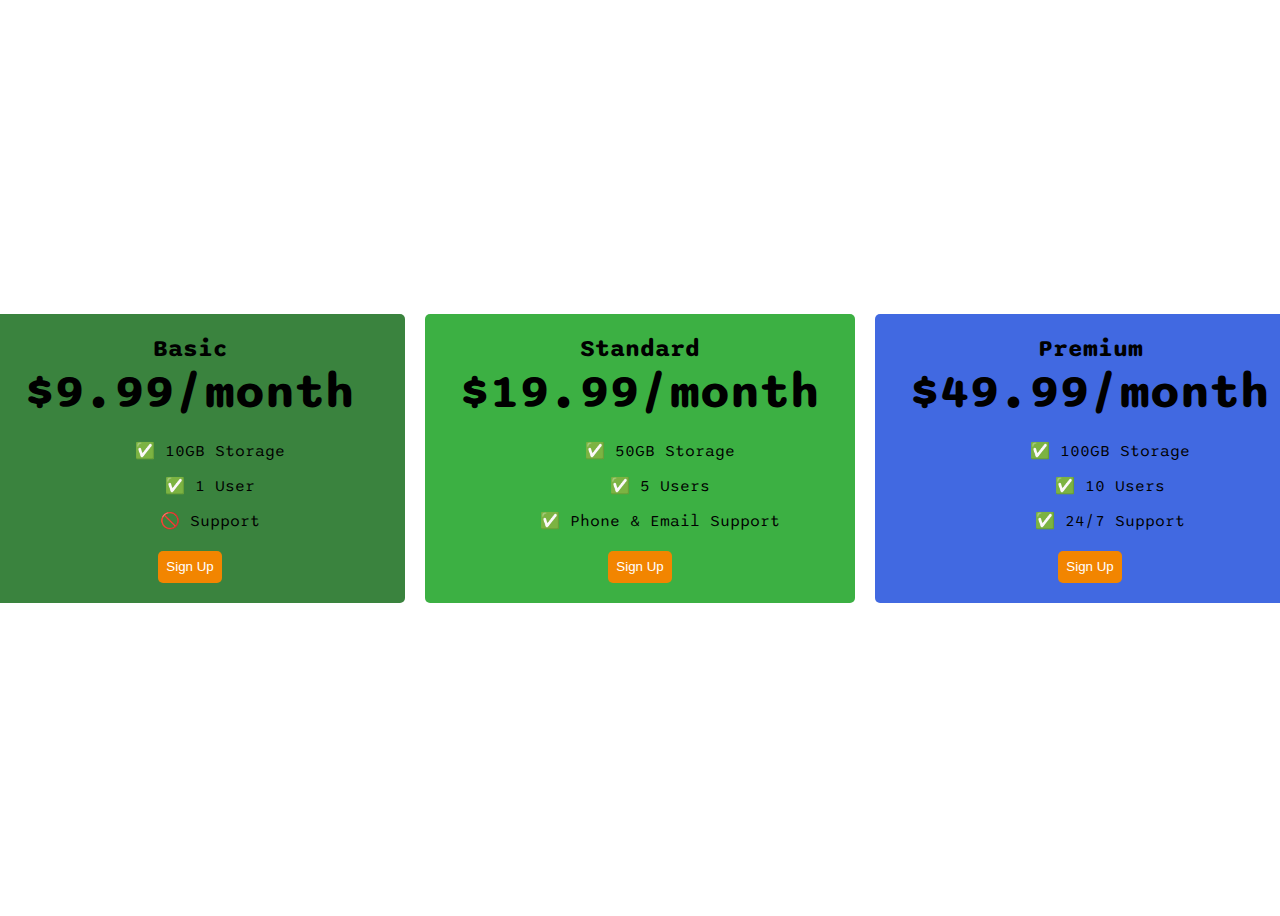
<file: Referece/ref.html>
<!DOCTYPE html>
<html>
  <head>
    <title>Flexbox Pricing Table</title>
    <link rel="preconnect" href="https://fonts.googleapis.com" />
    <link rel="preconnect" href="https://fonts.gstatic.com" crossorigin />
    <link
      href="https://fonts.googleapis.com/css2?family=Sono:wght@400;700&display=swap"
      rel="stylesheet"
    />
    <style>
      body {
        font-family: "Sono", sans-serif;
        
      }
      .pricing-container{
        display: flex;
        flex-direction: row;
        justify-content: center;
        gap:20px;
        align-items: center;
        height: 100vh;
        
      }
      .pricing-plan{
        border-radius: 5px;
        display: flex;
        flex-direction: column;
        min-width: 390px;
        flex-grow: 1;
        align-items: center;
        text-align: center;
        padding: 20px;
        background-color: cornflowerblue;
        
      }
      .plan-features{
        list-style: none;
        margin: 5px;
      }
      .plan-features > li{
        margin: 15px;
      }
      .plan-price{
        font-weight: bold;
        font-size: 3rem;
      }
      .plan-title{
        font-weight: bold;
        font-size: 1.5rem;
        
      }
      .plan-button{
        border-radius: 5px;
        background-color: #F28500;
        border: 0px;
        color: white;
        width: 4rem ;
        height: 2rem;
      }
      #Premium{
        background-color: #4169E1 ;
      }
      #Basic{
        background-color: #3a833e;
      }
      #Standard{
        background-color: #3cb043;
      }
    

      /* Hint: What can you do with a media query and flexbox? */
      @media (max-width: 1250px) {
        .pricing-container{
        display: flex;
        flex-basis:1;
        flex-direction: column;
        height: 100%;
        
        
      
        }
       
      }
    </style>
  </head>

  <body>
    <div class="pricing-container">
      <div class="pricing-plan" id="Basic">
        <div class="plan-title" >Basic</div>
        <div class="plan-price">$9.99/month</div>
        <ul class="plan-features">
          <li>✅ 10GB Storage</li>
          <li>✅ 1 User</li>
          <li>🚫 Support</li>
        </ul>
        <button class="plan-button">Sign Up</button>
      </div>
      <div class="pricing-plan" id="Standard">
        <div class="plan-title" >Standard</div>
        <div class="plan-price">$19.99/month</div>
        <ul class="plan-features">
          <li>✅ 50GB Storage</li>
          <li>✅ 5 Users</li>
          <li>✅ Phone &amp; Email Support</li>
        </ul>
        <button class="plan-button">Sign Up</button>
      </div>
      <div class="pricing-plan" id="Premium">
        <div class="plan-title" >Premium</div>
        <div class="plan-price">$49.99/month</div>
        <ul class="plan-features">
          <li>✅ 100GB Storage</li>
          <li>✅ 10 Users</li>
          <li>✅ 24/7 Support</li>
        </ul>
        <button class="plan-button">Sign Up</button>
      </div>
    </div>
  </body>
</html>
</file>
<file: assets/main.css>
body{
    margin: 0px;
    overflow-y: scroll;
}

.bottom{
    background-color: #202124;
    grid-row: 2;
}
.nav-bar{
    background-color: black;
    color: white;
    font-family: 'Courier New', Courier, monospace;
    display: flex;
    gap: 5px;
    justify-content: space-around ;
    height: 100px;
    position: fixed;
    width: 100%;
    z-index: 1000;
}

 
#Title{
    font-family: "Bebas Neue", serif;
    font-size: 100px;
    font-style: normal;
    font-weight: 400;
    margin-top: 0px;
    height: 100px;
    min-width: max-content;
}
.nav-content{
    text-decoration: none;
    color: rgb(255, 255, 255);
    font-size: 10px;
    margin: 0px;
    margin-top: 55px;
    
}
.nav-content:hover{
    background-color: white;
    color: black;
    border: 1px;
    border-radius: 5%;
    padding: 0px;

}
/* Apply to all links */
a {
    text-decoration: none;
  }
  
  /* Remove decoration from all states */
  a:hover, a:focus, a:visited {
    text-decoration: none;
  }
  /* what to fix tommorow when i shrink flexy it is eatig up title page*/
.Parent{
    display: grid;
    grid-template-columns: 1fr;
    grid-template-rows: 1fr 1fr;
    position:relative;
    top: 100px;
    height: 1500px;
}
.top{
    grid-row: 1;
    display: grid;
    grid-template-columns: 1fr 1fr 1fr 1fr;
    grid-template-rows: 5fr 1fr;
    
    
}
.main-shit{
    grid-column-start: 1;
    grid-column-end: -1;
    grid-row: 1;
    
}
.p1{
    background-color:  #4285F4;
    grid-column: 1;
    grid-row: 2;
    display: flex;
    flex-wrap: nowrap;
    flex-direction: column;
    gap: 25px;
    color: white;
    justify-content: baseline;
    align-items: center;
    padding: 5px;
}
.p2{
    background-color:  #EA4335;
    grid-column: 2;
    grid-row: 2;
    display: flex;
    flex-wrap: nowrap;
    flex-direction: column;
    color: white;
    justify-content: baseline;
    align-items: center;
    gap:30px;
    padding: 5px;
}
.p3{
    background-color: #FBBC04;
    grid-column: 3;
    grid-row: 2;
    display: flex;
    flex-wrap: nowrap;
    flex-direction: column;
    color: white;
    justify-content: baseline;
    align-items: center;
    gap: 20px;
    padding: 5px;
}
.p4{
    background-color:  #34A853;
    grid-column: 4;
    grid-row: 2;
    display: flex;
    flex-wrap: nowrap;
    flex-direction: column;
    color: white;
    justify-content: baseline;
    align-items: center;
    gap: 20px;
    padding: 5px;
    
}
.Pheading{
    font-size: 35px;
    font-family: "Roboto", serif;
    font-style: normal;
    margin: 0px;
    margin-bottom: 10px;
    text-decoration: underline;
    text-align: center;
}
.pdescription{
    font-family: "Montserrat", serif;
    font-style: normal;
    font-size: 13px;
    margin: 0px;
    padding: 0px;
    text-align: center;
    margin-top: 0px;
}
.pricing-container{
    display: flex;
    flex-direction: row;
    justify-content: space-around;
    gap: 10px;
    align-items: center;
    height: 100vh;
    
  }
  .pricing-plan{
    border-radius: 5px;
    display: flex;
    flex-direction: column;
    min-width: 350px;
    flex-grow: 1;
    align-items: center;
    text-align: center;
    padding: 20px;
    background-color: cornflowerblue;
    margin: 10px;


    
  }
  .plan-features{
    list-style: none;
    margin: 5px;
  }
  .plan-features > li{
    margin: 15px;
  }
  .plan-price{
    font-weight: bold;
    font-size: 3rem;
  }
  .plan-title{
    font-weight: bold;
    font-size: 1.5rem;
    
  }
  .plan-button{
    border-radius: 5px;
    background-color: #F28500;
    border: 0px;
    color: white;
    width: 4rem ;
    height: 2rem;
  }
  .plan-button:hover{
    cursor: pointer;
  }
  #Premium{
    background-color: #4169E1 ;

  }
  #Basic{
    background-color: #3cb043;
  }
  #Standard{
    background-color:  #EA4335;
  }
  @media (max-width: 1250px) {
    .pricing-container{
    display: flex;
    flex-basis:1;
    flex-direction: column;
    height: 100%;
  }
}
</file>
